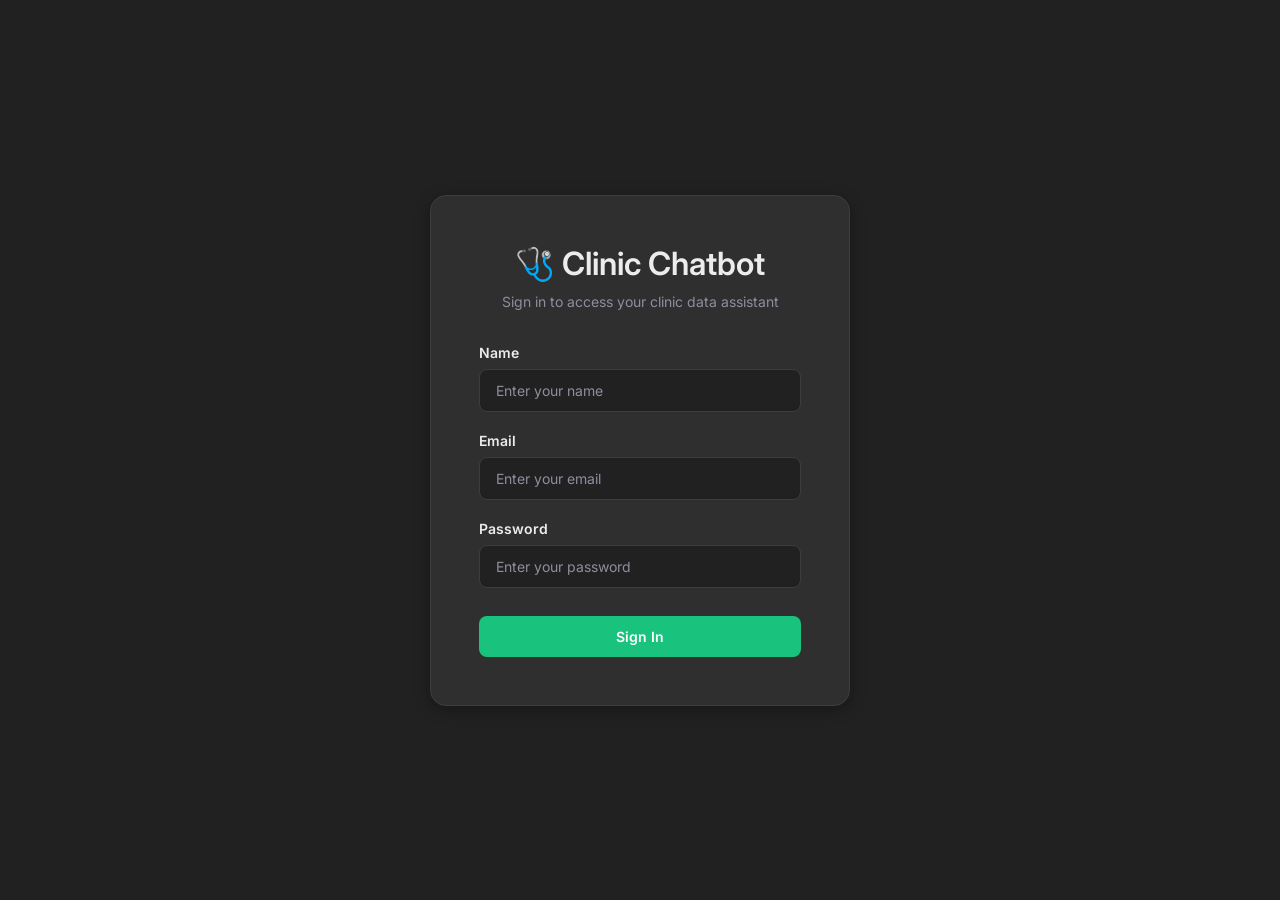
<file: frontend/index.html>
<!DOCTYPE html>
<html lang="en">

<head>
    <meta charset="UTF-8">
    <meta name="viewport" content="width=device-width, initial-scale=1.0">
    <title>Clinic Chatbot</title>
    <link rel="icon" type="image/png" href="images/chatbot_logo.png">
    <link rel="preconnect" href="https://fonts.googleapis.com">
    <link rel="preconnect" href="https://fonts.gstatic.com" crossorigin>
    <link href="https://fonts.googleapis.com/css2?family=Inter:wght@400;600;700&display=swap" rel="stylesheet">
    <link rel="stylesheet" href="style.css">
    <script src="https://cdn.plot.ly/plotly-basic-2.35.2.min.js"></script>
</head>

<body>
    <!-- ====== Sidebar ====== -->
    <aside class="sidebar" id="sidebar">
        <div class="sidebar-header">
            <h2>🩺 NL2SQL</h2>
            <button class="new-chat-btn" id="newChatBtn">+ New Chat</button>
        </div>
        <nav class="chat-history" id="chatHistory"></nav>
        <div class="sidebar-footer">
            <button class="clear-btn" id="clearAllBtn">🗑 Clear All Chats</button>
            <button class="clear-btn" id="logoutBtn">🚪 Logout</button>
        </div>
    </aside>

    <!-- ====== Main Chat Area ====== -->
    <main class="chat-main">
        <!-- Top bar (mobile toggle) -->
        <header class="chat-header">
            <button class="menu-btn" id="menuBtn">≡</button>
            <span class="header-title">Clinic Chatbot</span>
            <span class="header-badge">Powered by Gemini</span>
        </header>

        <!-- Messages -->
        <div class="messages" id="messages">
            <div class="welcome" id="welcome">
                <h1>🩺 Clinic Chatbot</h1>
                <p>Ask anything about your clinic data — patients, doctors, appointments, treatments, and invoices.</p>
                <div class="suggestions">
                    <button class="suggestion" data-q="How many patients do we have?">How many patients do we
                        have?</button>
                    <button class="suggestion" data-q="Which doctor has the most appointments?">Which doctor has the
                        most appointments?</button>
                    <button class="suggestion" data-q="Show revenue trend by month">Show revenue trend by month</button>
                    <button class="suggestion" data-q="List all doctors and their specializations">List all doctors and
                        their specializations</button>
                </div>
            </div>
        </div>

        <!-- Input Area -->
        <div class="input-area">
            <form class="input-form" id="inputForm">
                <textarea id="questionInput" placeholder="Ask a question about your clinic data..." rows="1"
                    maxlength="500"></textarea>
                <button type="submit" class="send-btn" id="sendBtn">
                    <svg width="20" height="20" viewBox="0 0 24 24" fill="none" stroke="currentColor" stroke-width="2">
                        <path d="M22 2L11 13"></path>
                        <path d="M22 2L15 22L11 13L2 9L22 2Z"></path>
                    </svg>
                </button>
            </form>
            <p class="disclaimer">AI-generated SQL may be inaccurate. Always verify important results.</p>
        </div>
    </main>

    <script>
        // ==============================================================
        // SESSION MANAGER MODULE
        // ==============================================================
        const SessionManager = {
            /**
             * Check if user has valid session data
             */
            isAuthenticated() {
                return sessionStorage.getItem('user_name') !== null &&
                    sessionStorage.getItem('user_email') !== null;
            },

            /**
             * Get current user data from session
             */
            getUser() {
                return {
                    name: sessionStorage.getItem('user_name'),
                    email: sessionStorage.getItem('user_email')
                };
            },

            /**
             * Clear session and logout
             */
            logout() {
                sessionStorage.removeItem('user_name');
                sessionStorage.removeItem('user_email');
                window.location.href = 'login.html';
            },

            /**
             * Redirect to login if not authenticated
             */
            requireAuth() {
                if (!this.isAuthenticated()) {
                    window.location.href = 'login.html';
                }
            }
        };
    </script>
    <script src="app.js"></script>
</body>

</html>
</file>
<file: frontend/style.css>
/*
===========================================================
NL2SQL Clinic Chatbot - ChatGPT-Style UI
===========================================================
*/

/* ---- Reset & Base ---- */
*,
*::before,
*::after {
    margin: 0;
    padding: 0;
    box-sizing: border-box;
}

:root {
    /* Backgrounds */
    --bg-primary: #212121;
    --bg-sidebar: #171717;
    --bg-input: #2f2f2f;
    --bg-hover: #2a2a2a;
    --bg-active: #3d3d3d;
    --bg-code: #1a1a1a;
    --bg-user-bubble: #2f2f2f;

    /* Text */
    --text-primary: #ececec;
    --text-secondary: #8e8ea0;
    --text-disabled: #565869;
    --text-on-dark: #ffffff;

    /* Borders & Dividers */
    --border-color: #3d3d3d;
    --border-light: #4a4a4a;

    /* Accent */
    --accent-green: #19c37d;
    --accent-hover: #1aab6d;

    /* Scrollbar */
    --scrollbar-thumb: #555;
    --scrollbar-track: transparent;

    /* Error */
    --error-bg: #3d1f1f;
    --error-border: #8b3a3a;

    /* Fonts */
    --font: "Inter", ui-sans-serif, -apple-system, BlinkMacSystemFont, "Segoe UI", Helvetica, Arial, sans-serif;
    --mono: "SFMono-Regular", Consolas, "Liberation Mono", Menlo, Courier, monospace;
}

html,
body {
    height: 100%;
    font-family: var(--font);
    font-size: 16px;
    color: var(--text-primary);
    background: var(--bg-primary);
}

body {
    display: flex;
    overflow: hidden;
}

body:has(.login-container) {
    display: block;
    overflow: auto;
}

/*
============================================================
   SIDEBAR
============================================================ 
*/

.sidebar {
    width: 260px;
    min-width: 260px;
    background: var(--bg-sidebar);
    color: var(--text-primary);
    display: flex;
    flex-direction: column;
    height: 100vh;
    transition: transform 0.25s ease;
    z-index: 100;
    border-right: 1px solid var(--border-color);
}

.sidebar-header {
    padding: 8px;
}

.sidebar-header h2 {
    font-size: 14px;
    font-weight: 600;
    margin-bottom: 8px;
    padding: 8px 10px;
    color: var(--text-primary);
}

.new-chat-btn {
    width: 100%;
    padding: 8px 14px;
    background: none;
    border: 1px solid var(--border-color);
    border-radius: 8px;
    color: var(--text-primary);
    font-size: 14px;
    font-weight: 600;
    cursor: pointer;
    transition: background-color 0.15s ease;
}

.new-chat-btn:hover {
    background: var(--bg-hover);
}

/* Chat history list */
.chat-history {
    flex: 1;
    overflow-y: auto;
    padding: 8px;
    gap: 2px;
}

.nav-section-label {
    font-size: 12px;
    font-weight: 600;
    color: var(--text-secondary);
    padding: 12px 10px 4px;
    text-transform: none;
    letter-spacing: 0;
}

.chat-history-item {
    display: flex;
    align-items: center;
    gap: 10px;
    padding: 8px 10px;
    border-radius: 8px;
    cursor: pointer;
    font-size: 14px;
    color: var(--text-primary);
    transition: background-color 0.1s ease;
    white-space: nowrap;
    overflow: hidden;
    text-overflow: ellipsis;
    position: relative;
}

.chat-history-item:hover {
    background: var(--bg-hover);
}

.chat-history-item.active {
    background: var(--bg-active);
}

.chat-history-item .item-icon {
    flex-shrink: 0;
}

.chat-history-item .item-title {
    overflow: hidden;
    text-overflow: ellipsis;
    flex: 1;
}

.chat-history-item .delete-btn {
    display: none;
    background: none;
    border: none;
    color: var(--text-secondary);
    cursor: pointer;
    font-size: 14px;
    padding: 2px 4px;
    flex-shrink: 0;
}

.chat-history-item:hover .delete-btn {
    display: inline-block;
}

.delete-btn:hover {
    color: #ef4444;
}

/* Sidebar footer */
.sidebar-footer {
    padding: 8px;
    border-top: 1px solid var(--border-color);
}

.clear-btn {
    width: 100%;
    padding: 8px 10px;
    background: transparent;
    border: none;
    color: var(--text-primary);
    font-size: 14px;
    cursor: pointer;
    border-radius: 8px;
    transition: background-color 0.15s ease, color 0.15s ease;
    text-align: left;
}

.clear-btn:hover {
    background: var(--bg-hover);
}

/* Scrollbar for sidebar */
.chat-history::-webkit-scrollbar {
    width: 6px;
}

.chat-history::-webkit-scrollbar-track {
    background: transparent;
}

.chat-history::-webkit-scrollbar-thumb {
    background-color: var(--scrollbar-thumb);
    border-radius: 10px;
}

* {
    scrollbar-width: thin;
    scrollbar-color: var(--scrollbar-thumb) transparent;
}

/*
==============================================
   MAIN CHAT AREA
==============================================
*/

.chat-main {
    flex: 1;
    display: flex;
    flex-direction: column;
    height: 100vh;
    min-width: 0;
    position: relative;
}

/* Top header bar */
.chat-header {
    display: flex;
    align-items: center;
    gap: 12px;
    padding: 8px 20px;
    border-bottom: 1px solid var(--border-color);
    background: var(--bg-primary);
    min-height: 48px;
}

.menu-btn {
    display: none;
    background: none;
    border: none;
    font-size: 20px;
    cursor: pointer;
    color: var(--text-primary);
    padding: 6px;
    border-radius: 6px;
    transition: background-color 0.15s ease;
}

.menu-btn:hover {
    background: var(--bg-hover);
}

.header-title {
    font-weight: 600;
    font-size: 16px;
    color: var(--text-primary);
}

.header-badge {
    margin-left: auto;
    font-size: 11px;
    color: var(--text-secondary);
    background: var(--bg-input);
    padding: 4px 10px;
    border-radius: 12px;
}

/*
==============================================
   MESSAGES AREA
==============================================
*/

.messages {
    flex: 1;
    overflow-y: auto;
    padding: 32px 0 16px;
    scroll-behavior: smooth;
}

.messages::-webkit-scrollbar {
    width: 6px;
}

.messages::-webkit-scrollbar-track {
    background: transparent;
}

.messages::-webkit-scrollbar-thumb {
    background-color: var(--scrollbar-thumb);
    border-radius: 10px;
}

/* Welcome screen */
.welcome {
    display: flex;
    flex-direction: column;
    align-items: center;
    justify-content: center;
    text-align: center;
    min-height: 100%;
    gap: 20px;
    padding: 0 24px;
}

.welcome h1 {
    font-size: 32px;
    color: var(--text-primary);
    font-weight: 600;
}

.welcome p {
    font-size: 16px;
    max-width: 600px;
    line-height: 1.75;
    color: var(--text-secondary);
}

.suggestions {
    display: flex;
    flex-wrap: wrap;
    gap: 12px;
    justify-content: center;
    margin-top: 12px;
    max-width: 700px;
}

.suggestion {
    padding: 12px 18px;
    background: var(--bg-input);
    border: 1px solid var(--border-color);
    border-radius: 12px;
    font-size: 14px;
    cursor: pointer;
    transition: background-color 0.15s ease, border-color 0.15s ease;
    color: var(--text-primary);
}

.suggestion:hover {
    background: var(--bg-hover);
    border-color: var(--border-light);
}

/*
==============================================
   MESSAGE BUBBLE
==============================================
*/

.message-wrapper {
    max-width: 1100px;
    width: 100%;
    margin: 0 auto;
    padding: 0 48px;
}

.message {
    display: flex;
    gap: 20px;
    padding: 18px 0;
    align-items: flex-start;
    animation: fadeIn 0.25s ease;
}

@keyframes fadeIn {
    from {
        opacity: 0;
        transform: translateY(6px);
    }

    to {
        opacity: 1;
        transform: translateY(0);
    }
}

.message.user {
    justify-content: flex-end;
}

.avatar {
    width: 32px;
    height: 32px;
    min-width: 32px;
    border-radius: 50%;
    display: flex;
    align-items: center;
    justify-content: center;
    font-size: 14px;
    font-weight: 600;
    flex-shrink: 0;
    color: white;
}

.message.user .avatar {
    background: var(--accent-green);
    order: 2;
}

.message.bot .avatar {
    background: var(--accent-green);
}

.bubble {
    flex: 1;
    line-height: 1.85;
    font-size: 16.5px;
    overflow-wrap: break-word;
    color: var(--text-primary);
    min-width: 0;
}

.message.user .bubble {
    background: var(--bg-user-bubble);
    border-radius: 18px;
    padding: 12px 18px;
    max-width: 80%;
    line-height: 1.6;
    order: 1;
}

.message.bot .bubble {
    background: transparent;
    padding: 2px 0 20px;
    font-size: 16.5px;
    line-height: 1.9;
}

.message.error .bubble {
    background: var(--error-bg);
    border: 1px solid var(--error-border);
    border-radius: 12px;
    padding: 12px 18px;
    color: #ff6b6b;
}

/*
=========================================================
   BOT RESPONSE SECTIONS
=========================================================
*/

/* Prose text */
.response-text {
    margin-bottom: 16px;
    white-space: pre-wrap;
    line-height: 1.9;
    font-size: 16.5px;
}

/* SQL Code Block */
.sql-section {
    margin-bottom: 12px;
}

.sql-section summary {
    cursor: pointer;
    font-size: 12px;
    font-weight: 600;
    color: var(--accent-green);
    padding: 4px 0;
    user-select: none;
}

.sql-section summary:hover {
    text-decoration: underline;
}

.sql-code {
    background: var(--bg-code);
    color: #d4d4d4;
    padding: 16px;
    border-radius: 8px;
    font-family: var(--mono);
    font-size: 14px;
    line-height: 1.5;
    overflow-x: auto;
    margin-top: 6px;
    white-space: pre-wrap;
    word-break: break-all;
}

/* Data Table */
.table-section {
    margin-bottom: 12px;
}

.table-section .table-header {
    font-size: 12px;
    font-weight: 600;
    color: var(--text-secondary);
    margin-bottom: 6px;
}

.table-wrapper {
    overflow-x: auto;
    border: 1px solid var(--border-color);
    border-radius: 8px;
    max-height: 480px;
    overflow-y: auto;
    background: var(--bg-input);
}

.data-table {
    width: 100%;
    border-collapse: collapse;
    font-size: 14px;
}

.data-table th {
    background: var(--bg-code);
    position: sticky;
    top: 0;
    font-weight: 600;
    text-align: left;
    padding: 8px 12px;
    border-bottom: 2px solid var(--border-color);
    white-space: nowrap;
    z-index: 1;
    color: var(--text-primary);
}

.data-table td {
    padding: 7px 12px;
    border-bottom: 1px solid var(--border-color);
    white-space: nowrap;
    color: var(--text-primary);
}

.data-table tbody tr:nth-child(even) {
    background: rgba(255, 255, 255, 0.02);
}

.data-table tbody tr:hover {
    background: var(--bg-hover);
}

.row-count {
    font-size: 11px;
    color: var(--text-secondary);
    margin-top: 4px;
}

/* Chart */
.chart-section {
    margin-top: 12px;
    border: 1px solid var(--border-color);
    border-radius: 8px;
    overflow: hidden;
    min-height: 400px;
    background: var(--bg-input);
}

.chart-section .svg-container {
    min-height: 400px !important;
    height: auto !important;
}

.chart-section svg.main-svg {
    min-height: 400px !important;
    height: auto !important;
}

/* Typing indicator */
.typing-indicator {
    display: flex;
    gap: 4px;
    padding: 8px 0;
}

.typing-indicator span {
    width: 8px;
    height: 8px;
    background: var(--text-secondary);
    border-radius: 50%;
    animation: bounce 1.4s infinite both;
}

.typing-indicator span:nth-child(2) {
    animation-delay: 0.16s;
}

.typing-indicator span:nth-child(3) {
    animation-delay: 0.32s;
}

@keyframes bounce {

    0%,
    80%,
    100% {
        transform: scale(0.6);
        opacity: 0.4;
    }

    40% {
        transform: scale(1);
        opacity: 1;
    }
}

/*
==================================================
    INPUT AREA
==================================================
*/
.input-area {
    padding: 8px 16px 14px;
    background: var(--bg-primary);
}

.input-form {
    max-width: 1100px;
    margin: 0 auto;
    position: relative;
}

.input-form textarea {
    width: 100%;
    background: var(--bg-input);
    border: 1px solid var(--border-color);
    border-radius: 16px;
    padding: 14px 52px 14px 18px;
    font-size: 16px;
    font-family: var(--font);
    color: var(--text-primary);
    resize: none;
    outline: none;
    min-height: 52px;
    max-height: 200px;
    overflow-y: auto;
    line-height: 1.6;
    box-sizing: border-box;
    transition: border-color 0.15s ease;
}

.input-form textarea::placeholder {
    color: var(--text-secondary);
}

.input-form textarea:focus {
    border-color: var(--border-light);
}

.send-btn {
    position: absolute;
    right: 10px;
    bottom: 10px;
    width: 34px;
    height: 34px;
    border-radius: 50%;
    background: var(--accent-green);
    border: none;
    cursor: pointer;
    display: flex;
    align-items: center;
    justify-content: center;
    color: white;
    transition: background-color 0.15s ease, opacity 0.15s ease;
}

.send-btn:hover {
    background: var(--accent-hover);
}

.send-btn:disabled {
    background: var(--bg-active);
    opacity: 0.5;
    cursor: not-allowed;
}

.disclaimer {
    text-align: center;
    font-size: 11px;
    color: var(--text-secondary);
    margin-top: 6px;
    max-width: 1100px;
    margin-left: auto;
    margin-right: auto;
}

/*
==============================================
   RESPONSIVE
==============================================
*/

@media (max-width: 768px) {
    .sidebar {
        position: fixed;
        left: 0;
        top: 0;
        transform: translateX(-100%);
    }

    .sidebar.open {
        transform: translateX(0);
    }

    .menu-btn {
        display: inline-block;
    }

    .messages {
        padding: 16px, 12px;
    }

    .input-area {
        padding: 10px 12px 6px;
    }
}


/*
==============================================
   LOGIN PAGE
==============================================
*/

.login-container {
    display: flex;
    align-items: center;
    justify-content: center;
    min-height: 100vh;
    background: var(--bg-primary);
    padding: 20px;
}

.login-card {
    background: var(--bg-input);
    border: 1px solid var(--border-color);
    border-radius: 16px;
    padding: 48px;
    width: 100%;
    max-width: 420px;
    box-shadow: 0 4px 16px rgba(0, 0, 0, 0.3);
}

.login-header {
    text-align: center;
    margin-bottom: 32px;
}

.login-header h1 {
    font-size: 32px;
    color: var(--text-primary);
    margin-bottom: 8px;
    font-weight: 600;
}

.login-header p {
    font-size: 14px;
    color: var(--text-secondary);
    line-height: 1.5;
}

.login-form {
    display: flex;
    flex-direction: column;
    gap: 20px;
}

.form-group {
    display: flex;
    flex-direction: column;
    gap: 8px;
}

.form-group label {
    font-size: 14px;
    font-weight: 600;
    color: var(--text-primary);
}

.login-input {
    width: 100%;
    padding: 12px 16px;
    border: 1px solid var(--border-color);
    border-radius: 8px;
    font-family: var(--font);
    font-size: 14px;
    color: var(--text-primary);
    background: var(--bg-primary);
    transition: border-color 0.15s ease;
}

.login-input:focus {
    outline: none;
    border-color: var(--border-light);
}

.login-input::placeholder {
    color: var(--text-secondary);
}

.login-button {
    width: 100%;
    padding: 12px 20px;
    background: var(--accent-green);
    color: white;
    border: none;
    border-radius: 8px;
    font-family: var(--font);
    font-size: 14px;
    font-weight: 600;
    cursor: pointer;
    transition: background-color 0.15s ease;
    margin-top: 8px;
}

.login-button:hover {
    background: var(--accent-hover);
}

.login-button:active {
    transform: translateY(1px);
}

/* Greeting message in chat interface */
.greeting {
    font-size: 16px;
    color: var(--text-secondary);
    margin-bottom: 8px;
}
</file>
